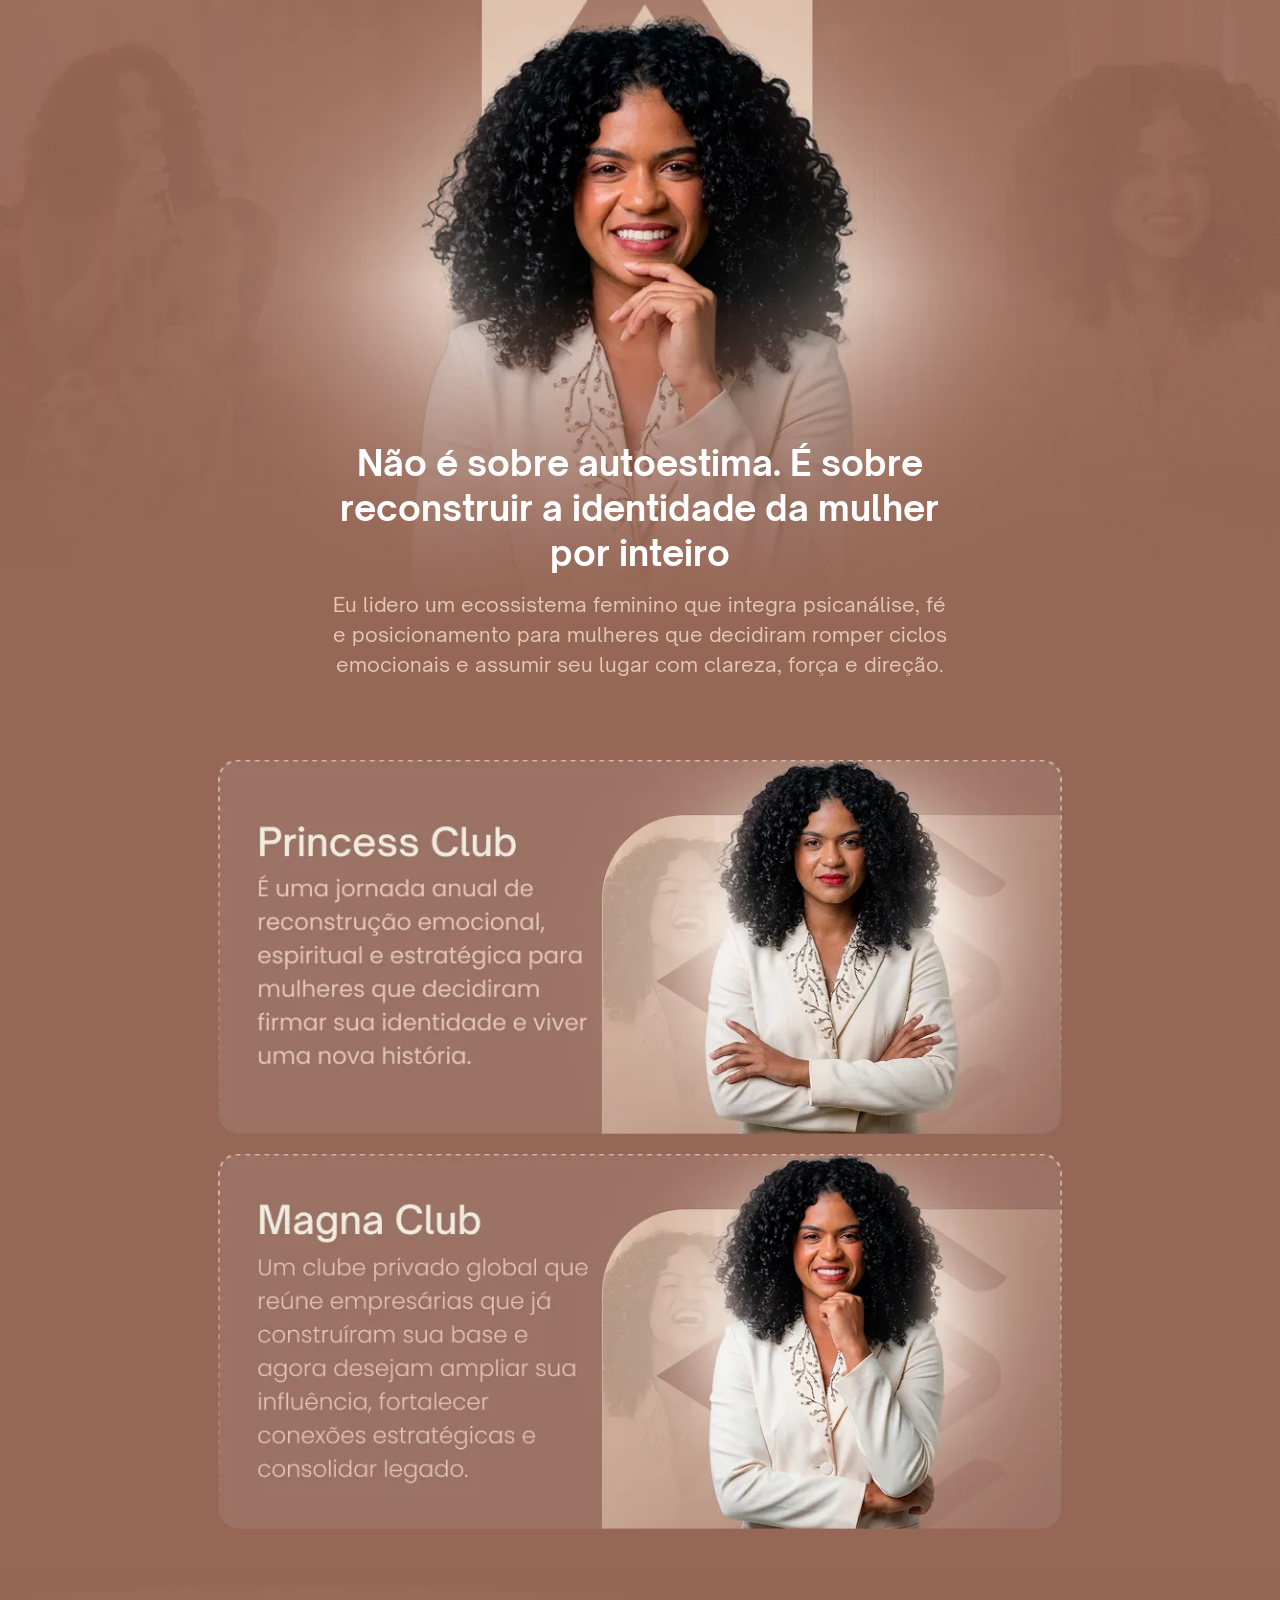
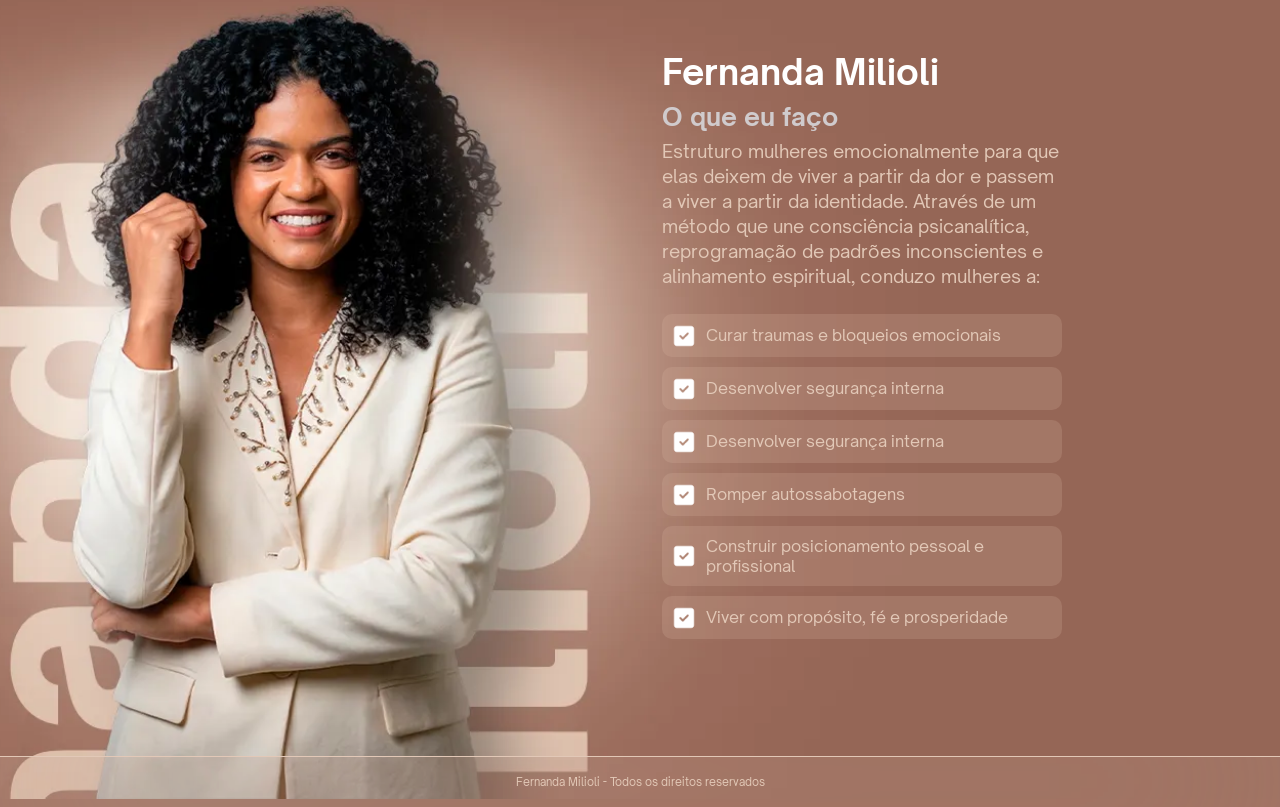
<file: index.html>
<!DOCTYPE html>
<html lang="pt-BR">

<head>
  <meta charset="UTF-8">
  <meta name="viewport" content="width=device-width, initial-scale=1.0">
  <meta name="description" content="Fernanda Milioli — Ecossistema feminino que integra psicanálise, fé e posicionamento para mulheres que decidiram romper ciclos emocionais.">
  <title>Fernanda Milioli</title>

  <!-- Preconnect para o próprio servidor -->
  <link rel="preconnect" href="/">
  <link rel="dns-prefetch" href="/">

  <!-- Preload do CSS para o browser saber que vai precisar -->
  <link rel="preload" href="style.css" as="style">

  <!-- CSS assíncrono: não bloqueia renderização -->
  <link rel="stylesheet" href="style.css" media="print" onload="this.media='all'">
  <noscript><link rel="stylesheet" href="style.css"></noscript>
</head>

<body>
  <div class="hero">
    <!-- LCP: alta prioridade, sem lazy -->
    <img src="images/fundo-1-m.webp" alt="" fetchpriority="high" decoding="async" width="1200" height="800">

    <div class="content">
      <h1>
        Não é sobre autoestima. É sobre reconstruir a identidade da mulher por inteiro
      </h1>

      <p>
        Eu lidero um ecossistema feminino que integra psicanálise, fé e posicionamento para mulheres que decidiram
        romper ciclos emocionais e assumir seu lugar com clareza, força e direção.
      </p>
    </div>
  </div>

  <div class="links">
    <div class="content">
      <a class="botao" href="/ecossistema/">
        <div class="botao-1">
        </div>
      </a>

      <a class="botao">
        <div class="botao-2">
        </div>
      </a>
    </div>

  </div>

  <div class="sobre">
    <div class="content">
      <div class="conteudo">
        <h2>
          Fernanda Milioli
        </h2>
        <span>
          <p>O que eu faço</p>

        </span>

        <p>
          Estruturo mulheres emocionalmente para que elas deixem de viver a partir da dor e passem a viver a partir da
          identidade. Através de um método que une consciência psicanalítica, reprogramação de padrões inconscientes e
          alinhamento espiritual, conduzo mulheres a:
        </p>

        <ul>
          <li>
            <span>
              <img src="images/ICONE.webp" alt="" loading="lazy" decoding="async" width="24" height="24">
            </span>
            <p>
              Curar traumas e bloqueios emocionais
            </p>
          </li>

          <li>
            <span>
              <img src="images/ICONE.webp" alt="" loading="lazy" decoding="async" width="24" height="24">
            </span>
            <p>
              Desenvolver segurança interna
            </p>
          </li>

          <li>
            <span>
              <img src="images/ICONE.webp" alt="" loading="lazy" decoding="async" width="24" height="24">
            </span>
            <p>
              Desenvolver segurança interna
            </p>
          </li>

          <li>
            <span>
              <img src="images/ICONE.webp" alt="" loading="lazy" decoding="async" width="24" height="24">
            </span>
            <p>
              Romper autossabotagens
            </p>
          </li>

          <li>
            <span>
              <img src="images/ICONE.webp" alt="" loading="lazy" decoding="async" width="24" height="24">
            </span>
            <p>
              Construir posicionamento pessoal e profissional
            </p>
          </li>

          <li>
            <span>
              <img src="images/ICONE.webp" alt="" loading="lazy" decoding="async" width="24" height="24">
            </span>
            <p>
              Viver com propósito, fé e prosperidade
            </p>
          </li>
        </ul>

      </div>
    </div>


  </div>

  <div class="rodape">
    <p>
      Fernanda Milioli - Todos os direitos reservados
    </p>
  </div>

</body>

</html>
</file>
<file: style.css>
* {
    margin: 0;
    box-sizing: border-box;
    padding: 0;
}

html {
    scroll-behavior: smooth;
    overflow-x: clip;
}

body {
    overflow-x: clip;
    background-color: #966656;
}

:root {
    --dourado: #FFFFFF;
    --branco: #D0CBCD;
    --dourado-claro: #FFFFFF;
}

@font-face {
    font-family: 'Open Sauce One';
    src: url(fonts/OpenSauceOne-Regular.woff2);
    font-weight: 300;
    font-style: normal;
    font-display: swap;
}

@font-face {
    font-family: 'Open Sauce One';
    src: url(fonts/OpenSauceOne-Bold.woff2);
    font-weight: 500;
    font-style: normal;
    font-display: swap;
}

h1 {
    font-family: 'Open Sauce One';
    font-size: 25px;
    font-weight: 400;
    color: var(--dourado-claro);
}

@media (min-width: 768px) {

    h1 {
        font-family: 'Open Sauce One';
        font-size: 35px;
        line-height: 45px;
        font-weight: 400;
        color: var(--dourado-claro);
    }

}

h2 {

    font-family: 'Open Sauce One';
    font-size: 25px;
    font-weight: 400;
    color: var(--dourado);
}

@media (min-width: 768px) {

    h2 {
        font-family: 'Open Sauce One';
        font-size: 35px;
        line-height: 45px;
        font-weight: 400;
        color: var(--dourado);
    }
}


p {
    font-family: 'Open Sauce One';
    font-size: 15px;
    line-height: 23px;
    font-weight: 300;
    color: #E2C8B7;
}

span p {
    font-family: 'Open Sauce One';
    font-size: 18px;
    line-height: 25px;
    font-weight: 500;
    color: var(--branco);
}

@media (min-width: 768px) {

    p {
        font-family: 'Open Sauce One';
        font-size: 20px;
        line-height: 30px;
        font-weight: 300;
        color: #E2C8B7;
    }

}


.content {
    width: 90%;
    height: 100%;
    max-width: 1060px;
    margin: 0 auto;
    display: flex;
    align-items: flex-start;
    flex-direction: column;
    justify-content: center;
}

@media (min-width: 1024px) {

    .content {
        width: 66%;
    }

}


.hero {
    height: 80vh;
    width: 100%;
    position: relative;
}


.hero::after {
    content: '';
    position: absolute;
    top: 0;
    left: 0;
    width: 100%;
    height: 100%;
    background: linear-gradient(to top, #966656 0%, transparent 60%);
    pointer-events: none;
    z-index: 0;
}


.hero img {
    height: 80vh;
    width: 100%;
    position: absolute;
    z-index: -1;
    object-fit: cover;
    object-position: top;
    content: url(images/fundo-1-m.webp);
}

@media (min-width: 768px) {
    .hero img {
        content: url(images/fundo-1-t.webp);
    }
}

@media (min-width: 1024px) {
    .hero img {
        content: url(images/fundo-1.webp);

    }
}

.hero .content {
    padding: 0px 0px 20px;
    justify-content: flex-end;
    gap: 15px;
    position: relative;
    z-index: 1;
}

@media (min-width: 768px) {

    .hero .content {
        padding: 0px 0px 100px;
    }
}

@media (min-width: 1024px) {

    .hero .content {
        padding: 0px 0px 40px;
        align-items: center;
    }

    .hero .content h1 {
        text-align: center;
        max-width: 625px;
    }

    .hero .content p {
        text-align: center;
        max-width: 625px;
    }

}


.links {
    height: fit-content;
    width: 100%;

}

.links .content {
    padding: 40px 0px;
    gap: 20px;
    align-items: center;
}

.links .content .botao {
    width: 100%;
    max-width: 880px;
    aspect-ratio: 880 / 390;
    max-height: 390px;

    cursor: pointer;
}

.links .content .botao .botao-1 {
    background-image: url(images/botao-1.webp);
    height: 100%;
    width: 100%;
    background-size: cover;
    background-repeat: no-repeat;
    background-position: center;
}

.links .content .botao .botao-2 {
    background-image: url(images/botao-2.webp);
    height: 100%;
    width: 100%;
    background-size: cover;
    background-repeat: no-repeat;
    background-position: center;
}

.sobre {
    background-image: url(images/fundo-2-m.webp);
    background-repeat: no-repeat;
    background-size: cover;
    background-position: top center;
    width: 100%;
    height: 1180px;
}


@media (min-width: 768px) {
    .sobre {
        background-image: url(images/fundo-2-t.webp);
        height: 1280px;
    }
}


@media (min-width: 1024px) {
    .sobre {
        background-image: url(images/fundo-2.webp);
        height: fit-content;
        padding: 80px 0px;
    }
}

.sobre .content {
    justify-content: flex-end;
    padding: 0px 0px 80px;
}


.sobre .content .conteudo {
    max-width: 400px;
}


@media (min-width: 768px) {
    .sobre .content .conteudo {
        max-width: 100%;
    }
}



@media (min-width: 1440px) {

    .sobre .content .conteudo {
        max-width: 500px;
    }

}

@media (min-width: 1024px) {

    .sobre .content .conteudo {
        max-width: 400px;
    }

}

@media (min-width: 1024px) {

    .sobre .content {
        justify-content: center;
        align-items: flex-end;
    }

}

.sobre .content .conteudo span {
    margin-bottom: -5px;
}

.sobre .content .conteudo span p {
    margin-top: 10px;
}



@media (min-width: 768px) {

    .sobre .content .conteudo span p {
        font-size: 25px;
    }

}

@media (min-width: 1440px) {

    .sobre .content .conteudo span p {
        margin-top: 15px;
    }

}

.sobre .content .conteudo p {
    margin-top: 5px;
}

@media (min-width: 768px) {
    .sobre .content .conteudo p{
        margin-top: 10px;
    }
}

@media (min-width: 1024px) {
    .sobre .content .conteudo p {
        font-size: 18px;
        line-height: 25px;
    }
}

.sobre .content .conteudo ul {
    display: flex;
    list-style: none;
    flex-direction: column;
    gap: 10px;
    margin-top: 25px;
    width: 100%;
    max-width: 535px;
}

.sobre .content .conteudo ul li {
    width: 100%;
    display: flex;
    flex-direction: row;
    align-items: center;
    gap: 10px;
    padding: 10px;
    background-color: #d9baa633;
    border-radius: 10px;
}

.sobre .content .conteudo ul li p {
    font-size: 13px;
    line-height: 20px;
    margin: 0;
}

@media (min-width: 768px) {

    .sobre .content .conteudo ul li p {
        font-size: 16px;
    }

}

.rodape {
    padding: 10px 0px;
    display: flex;
    flex-direction: column;
    align-items: center;
    justify-content: center;
    position: relative;
    z-index: 2;
    margin-top: -43px;
    backdrop-filter: blur(100px);
    border-top: solid 1px #E2C8B7;
    background-color: #d9baa62c;
}

.rodape p {
    font-size: 11px;
    color: #E2C8B7;
}
</file>
